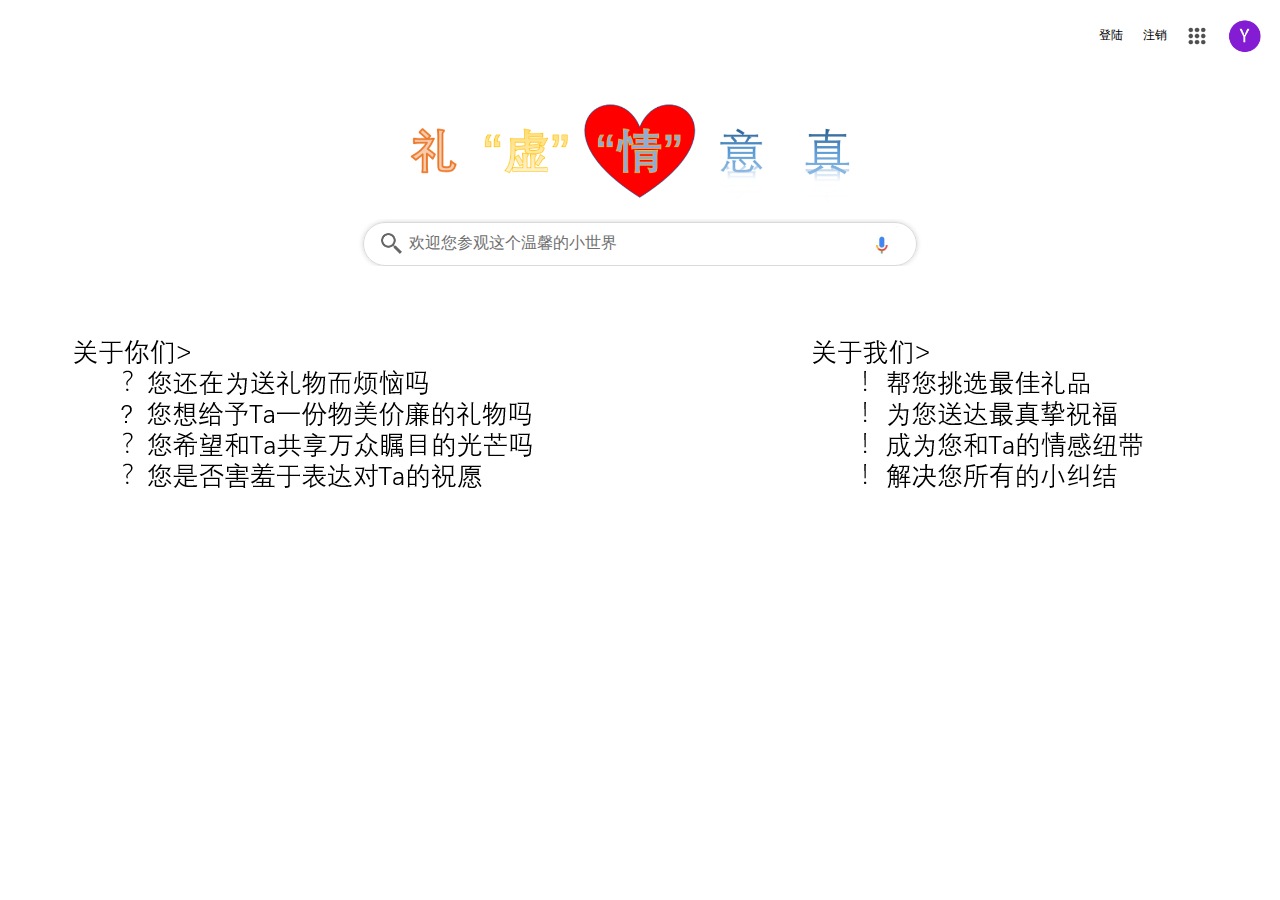
<file: html/1.html>
<!DOCTYPE html>
<head>
    <meta charset="UTF-8">
    <title>礼“虚”情义真</title>
    <link rel="stylesheet" type="text/css" href="../css/searchc.css" media="all">
    <link rel='icon' href="../image/活动礼品.svg">
</head>
<body>
    <header>
        <p>登陆</p>
        <p>注销</p>
        <img src=../image/menu.png class="menu">
        <img src=../image/name.png class="name">
    </header>


    <main>
        <div id="logo">
        <img src=../image/礼虚情意真.png class="logo">
    </div>
    <div class="searchbar">
        <img src=../image/search.png class="mg">
        <input type="text" id="search" value="欢迎您参观这个温馨的小世界" 
        onfocus="if(value=='欢迎您参观这个温馨的小世界')value=''" onblur="if(!value)value='欢迎您参观这个温馨的小世界'" name="keyword" > 
        <img src=../image/microphone.png class="mcp">
    </div>  

    <div id="othernav">
        <img src=../image/问题.png>
        
    </div>
    

    </main>

</body>
</file>
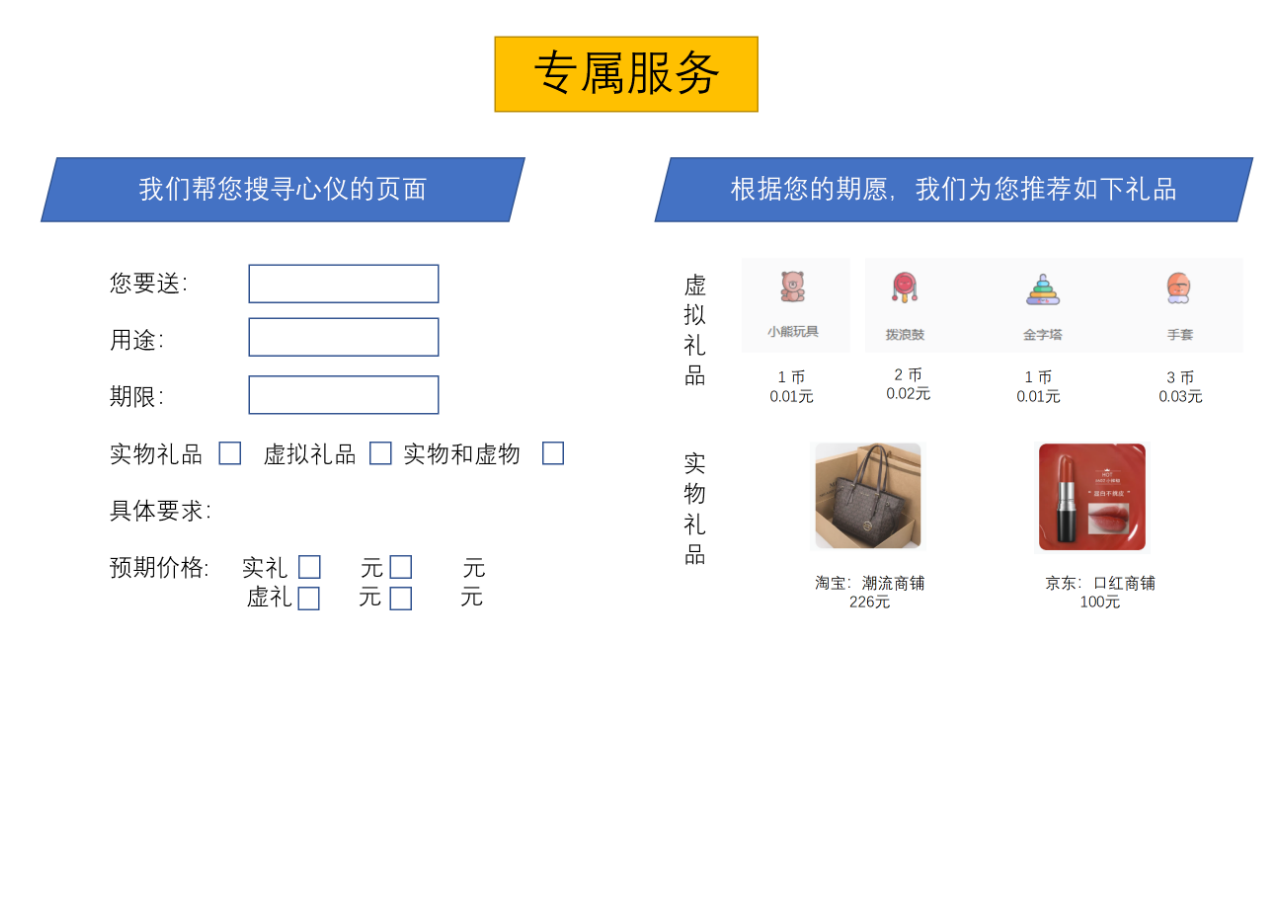
<file: html/2.html>
<!DOCTYPE html>
<head>
    <meta charset="UTF-8">
    <title>专属服务</title>
    <link rel='icon' href="../image/活动礼品.svg">
    <style>
        div {
            width: 100%;
        }
    </style>
</head>
<body>
    <div align = "center">
        <img src=../image/2.png style="max-width:100%;overflow:hidden;">
    </div>
   
</body>
</file>
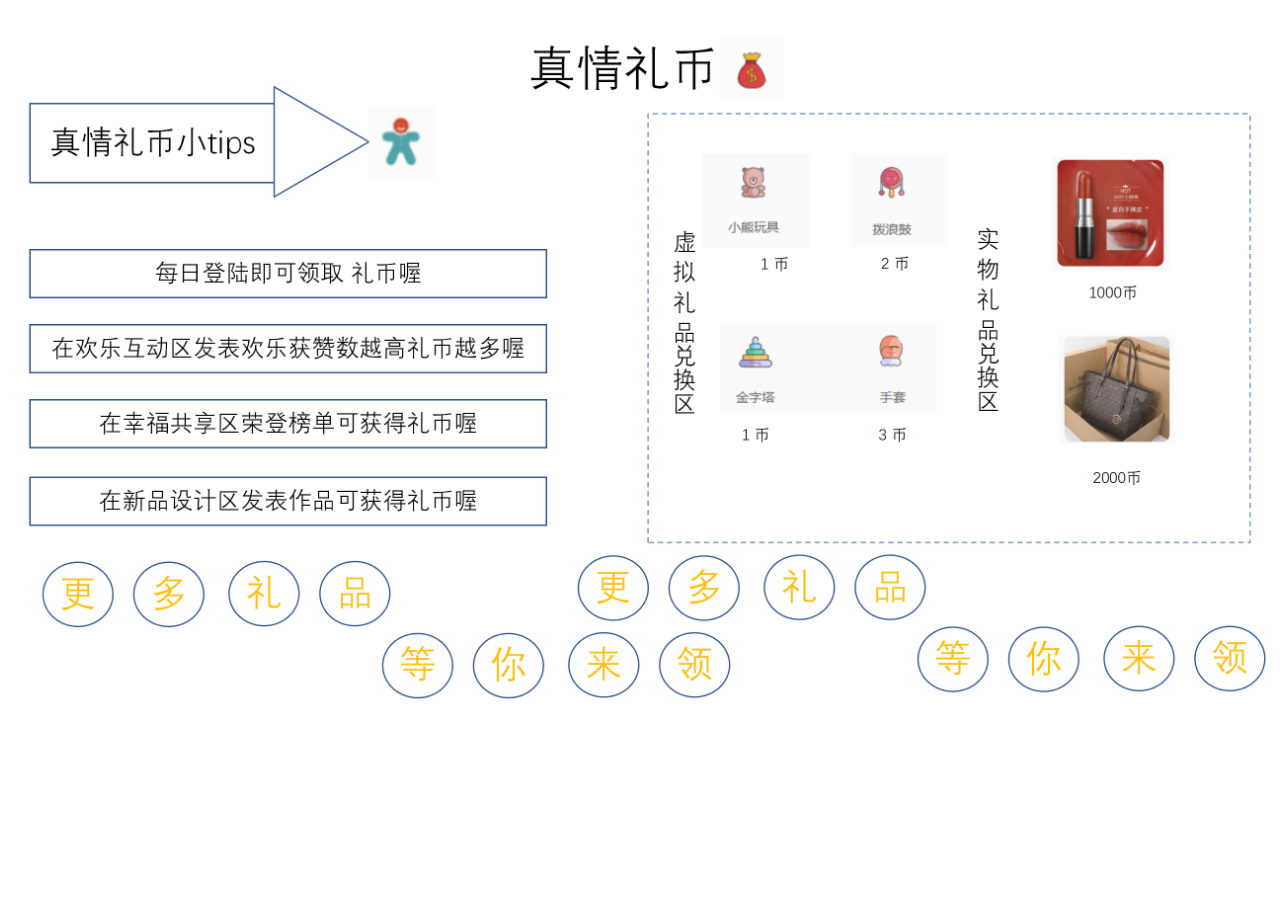
<file: html/3.html>
<!DOCTYPE html>
<head>
    <meta charset="UTF-8">
    <title>真情礼币</title>
    <link rel='icon' href="../image/活动礼品.svg">
    <style>
        div {
            width: 100%;
        }
    </style>
</head>
<body>
    <div align = "center">
        <img src=../image/3.png style="max-width:100%;overflow:hidden;">
    </div>
   
</body>
</file>
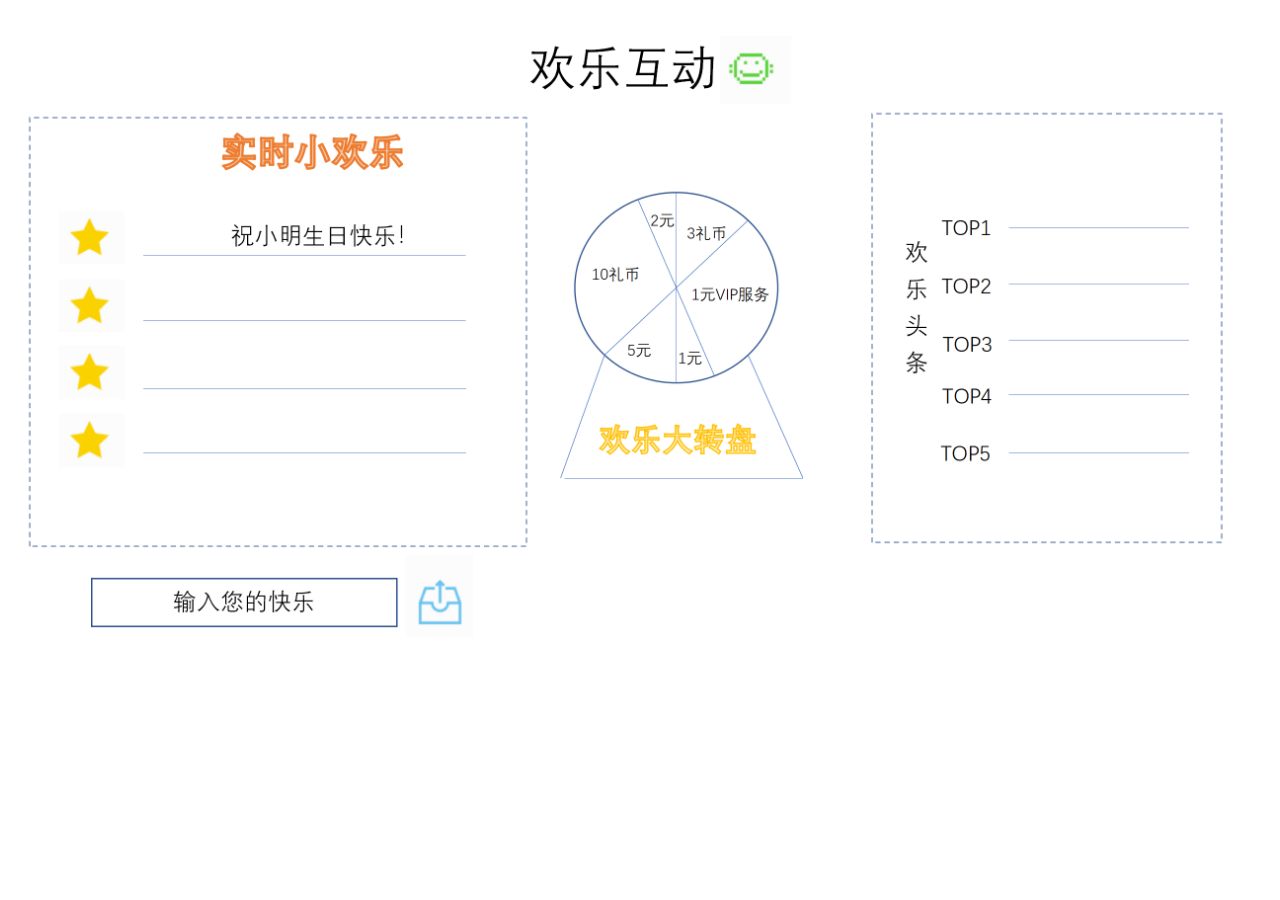
<file: html/4.html>
<!DOCTYPE html>
<head>
    <meta charset="UTF-8">
    <title>欢乐互动</title>
    <link rel='icon' href="../image/活动礼品.svg">
    <style>
        div {
            width: 100%;
        }
    </style>
</head>
<body>
    <div align = "center">
        <img src=../image/4.png style="max-width:100%;overflow:hidden;">
    </div>
   
</body>
</file>
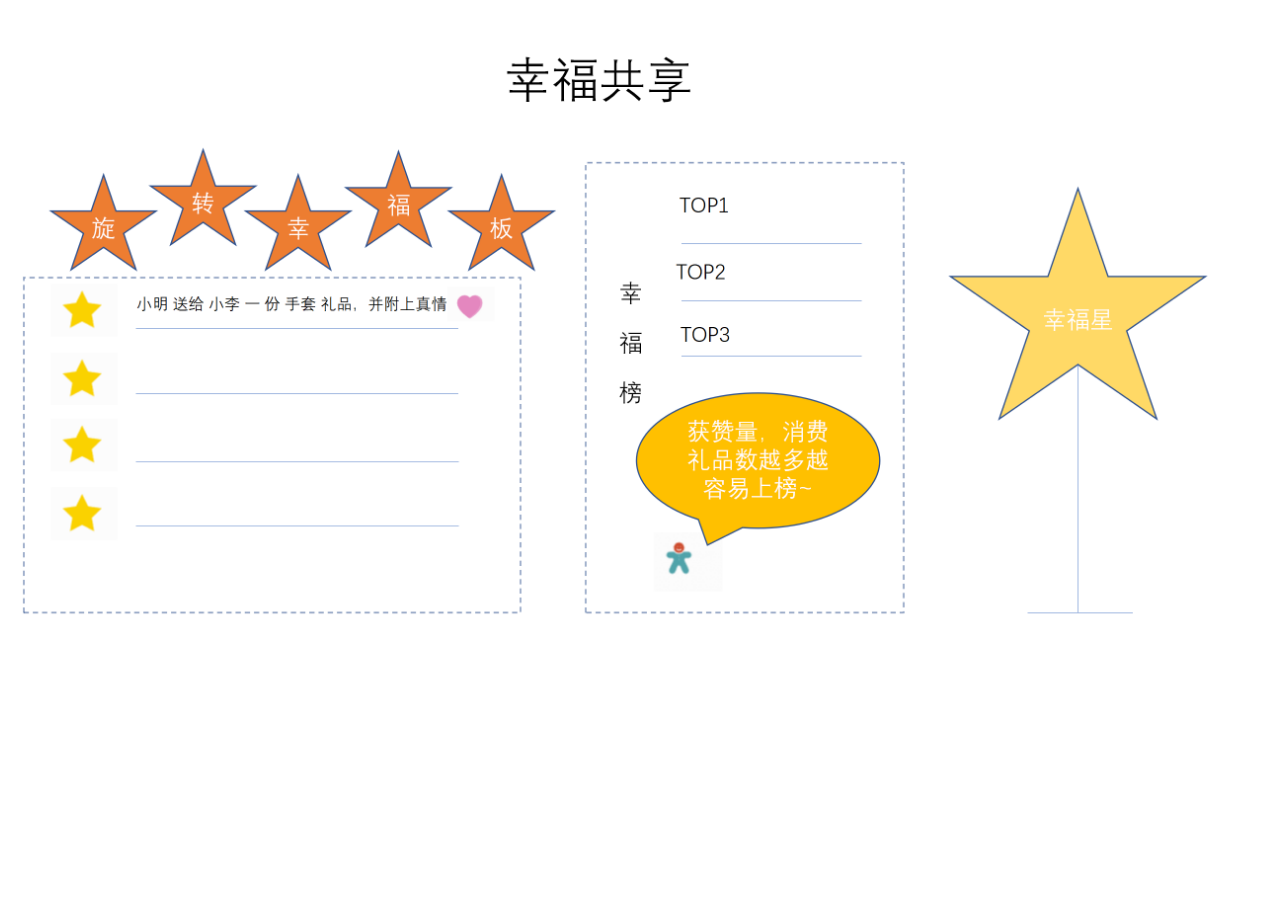
<file: html/5.html>
<!DOCTYPE html>
<head>
    <meta charset="UTF-8">
    <title>幸福共享</title>
    <link rel='icon' href="../image/活动礼品.svg">
    <style>
        div {
            width: 100%;
        }
    </style>
</head>
<body>
    <div align = "center">
        <img src=../image/5.png style="max-width:100%;overflow:hidden;">
    </div>
   
</body>
</file>
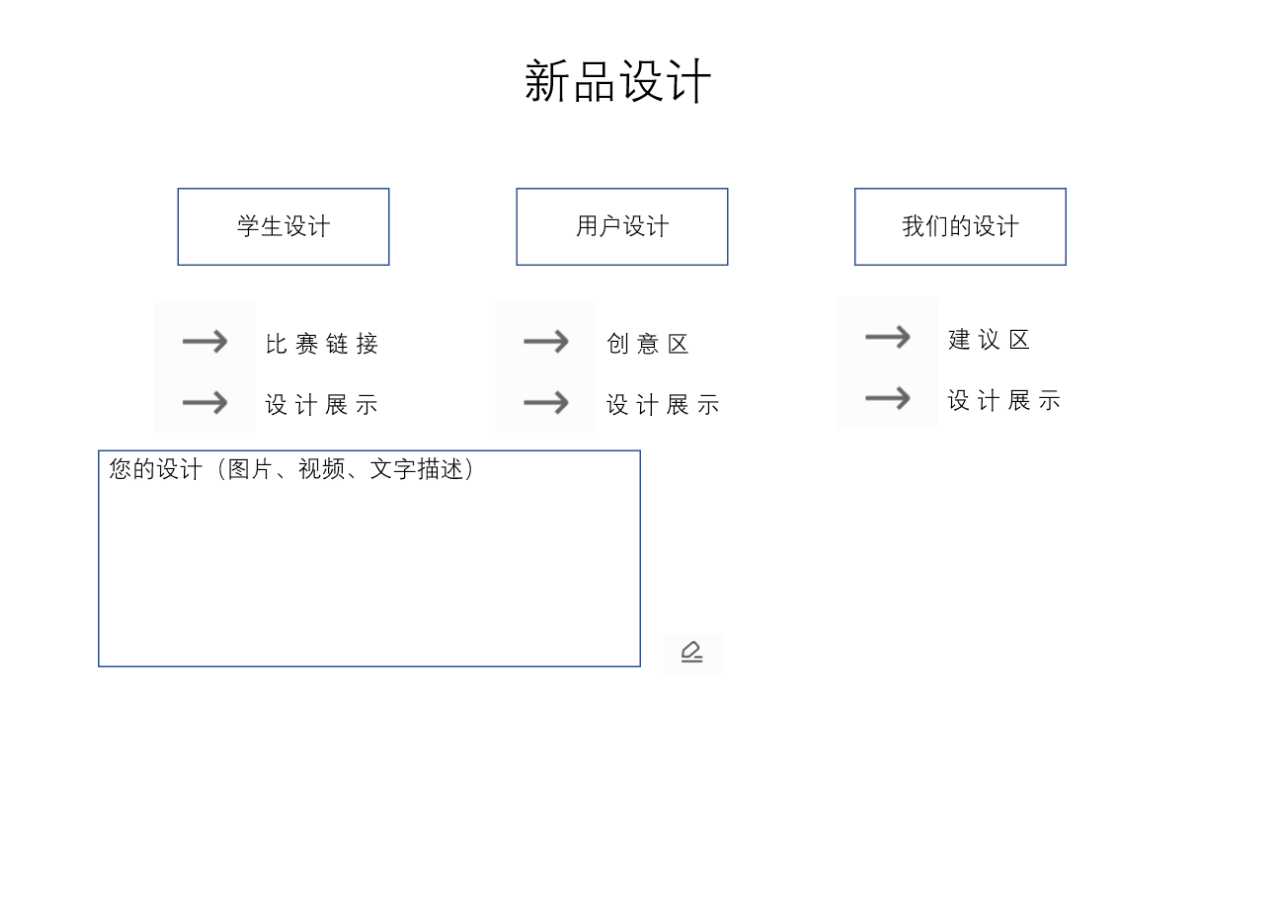
<file: html/6.html>
<!DOCTYPE html>
<head>
    <meta charset="UTF-8">
    <title>新品设计</title>
    <link rel='icon' href="../image/活动礼品.svg">
    <style>
        div {
            width: 100%;
        }
    </style>
</head>
<body>
    <div align = "center">
        <img src=../image/6.png style="max-width:100%;overflow:hidden;">
    </div>
   
</body>
</file>
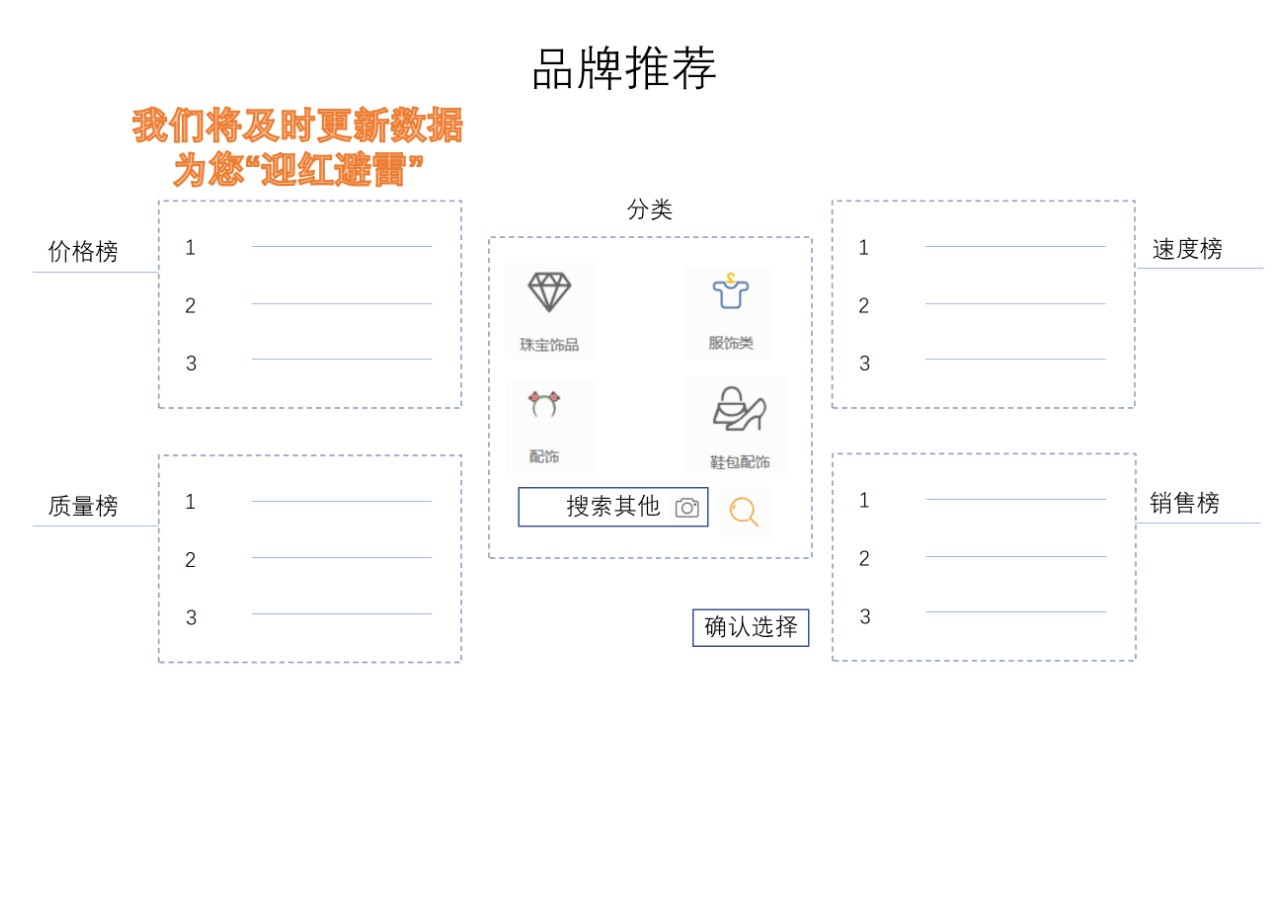
<file: html/7.html>
<!DOCTYPE html>
<head>
    <meta charset="UTF-8">
    <title>品牌推荐</title>
    <link rel='icon' href="../image/活动礼品.svg">
    <style>
        div {
            width: 100%;
        }
    </style>
</head>
<body>
    <div align = "center">
        <img src=../image/7.png style="max-width:100%;overflow:hidden;">
    </div>
   
</body>
</file>
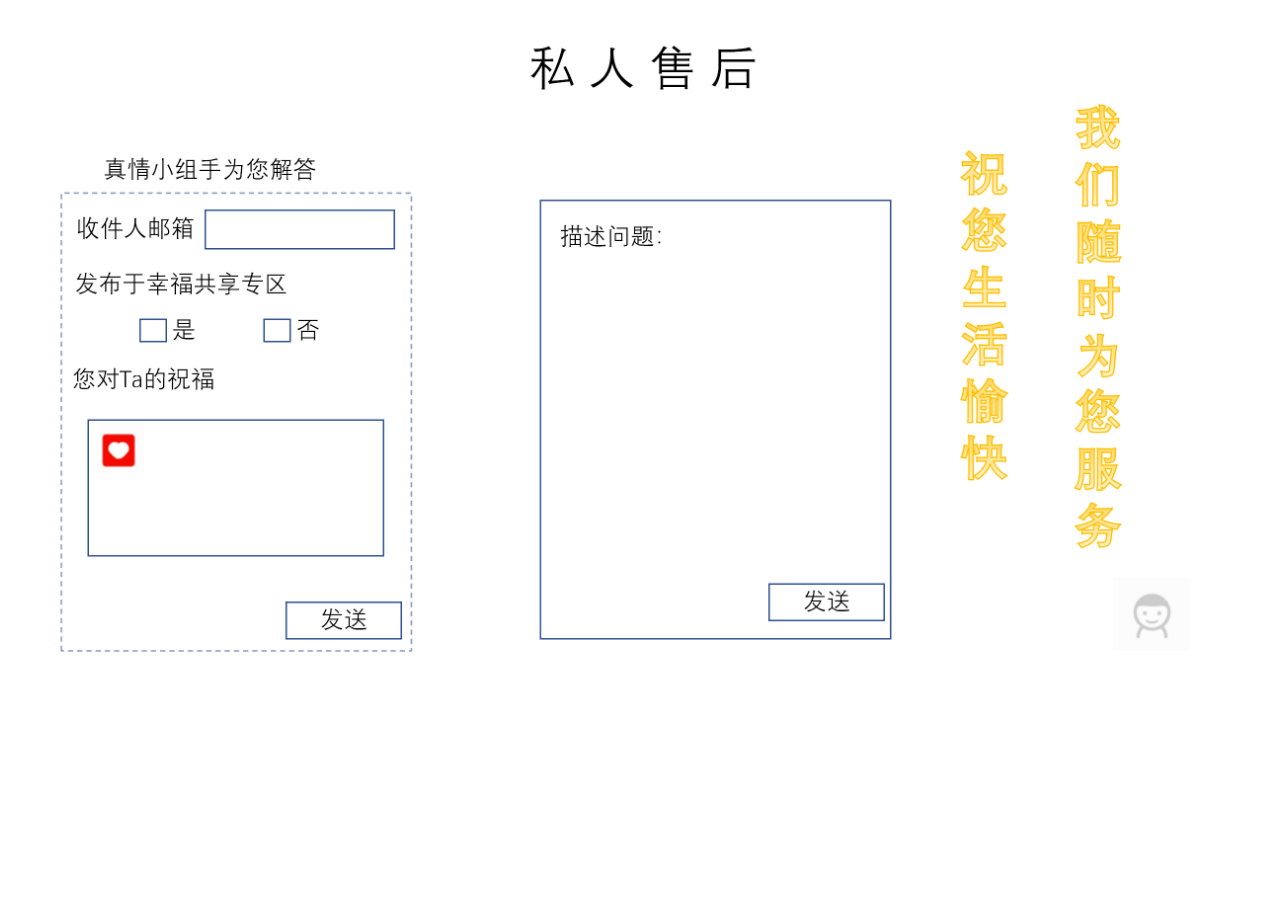
<file: html/8.html>
<!DOCTYPE html>
<head>
    <meta charset="UTF-8">
    <title>私人售后</title>
    <link rel='icon' href="../image/活动礼品.svg">
    <style>
        div {
            width: 100%;
        }
    </style>
</head>
<body>
    <div align = "center">
        <img src=../image/8.png style="max-width:100%;overflow:hidden;">
    </div>
   
</body>
</file>
<file: css/searchc.css>
body {
    font-family: Arial, Helvetica, sans-serif;
    font-size: 12px;
}
/*用弹性盒布局实现块元素行内对齐*/
header {
     display: flex;
     align-items: center;           /*子元素居中*/
     justify-content: flex-end;       /*子元素靠右*/
    }

p {
    line-height: 35px;
    margin: 0 10px 0 10px;
}

img.menu {
    width: 20px;
    margin: 10px;
}
img.name {
    width: 35px;
    margin: 10px;
}
/*header end*/


#logo{
    text-align: center;
}

img.logo {
    width: 550px;    
}
#othernav {
    text-align: center;
}
img.othernav {
    margin: 60px 25px 0px 25px;
    width: 50px;
}


#search { 
    width: 450px;
    height: 40px;
    border:none;    /*取消默认的边框以设置自定义边框*/
    outline:none;   /*取消浏览器默认的蓝光边框以设置自定义的输入框*/
    font-size: 16px;        
    color: rgb(112, 112, 112);
}
.searchbar {        /*目的是设置自定义边框，比如圆角与阴影*/
    border: rgb(218, 218, 218) solid 1px;
    border-radius: 2em;
    width: 552px;
    height: 42px;
    box-shadow: 0px 0px 5px rgb(212, 212, 212);
    margin: 0 auto;
}

.mcp {
    height: 35px;
}

.mg {
    height: 25px;
    margin-left: 15px;
}
#search, .mcp, .mg {
    vertical-align: middle;
}
</file>
